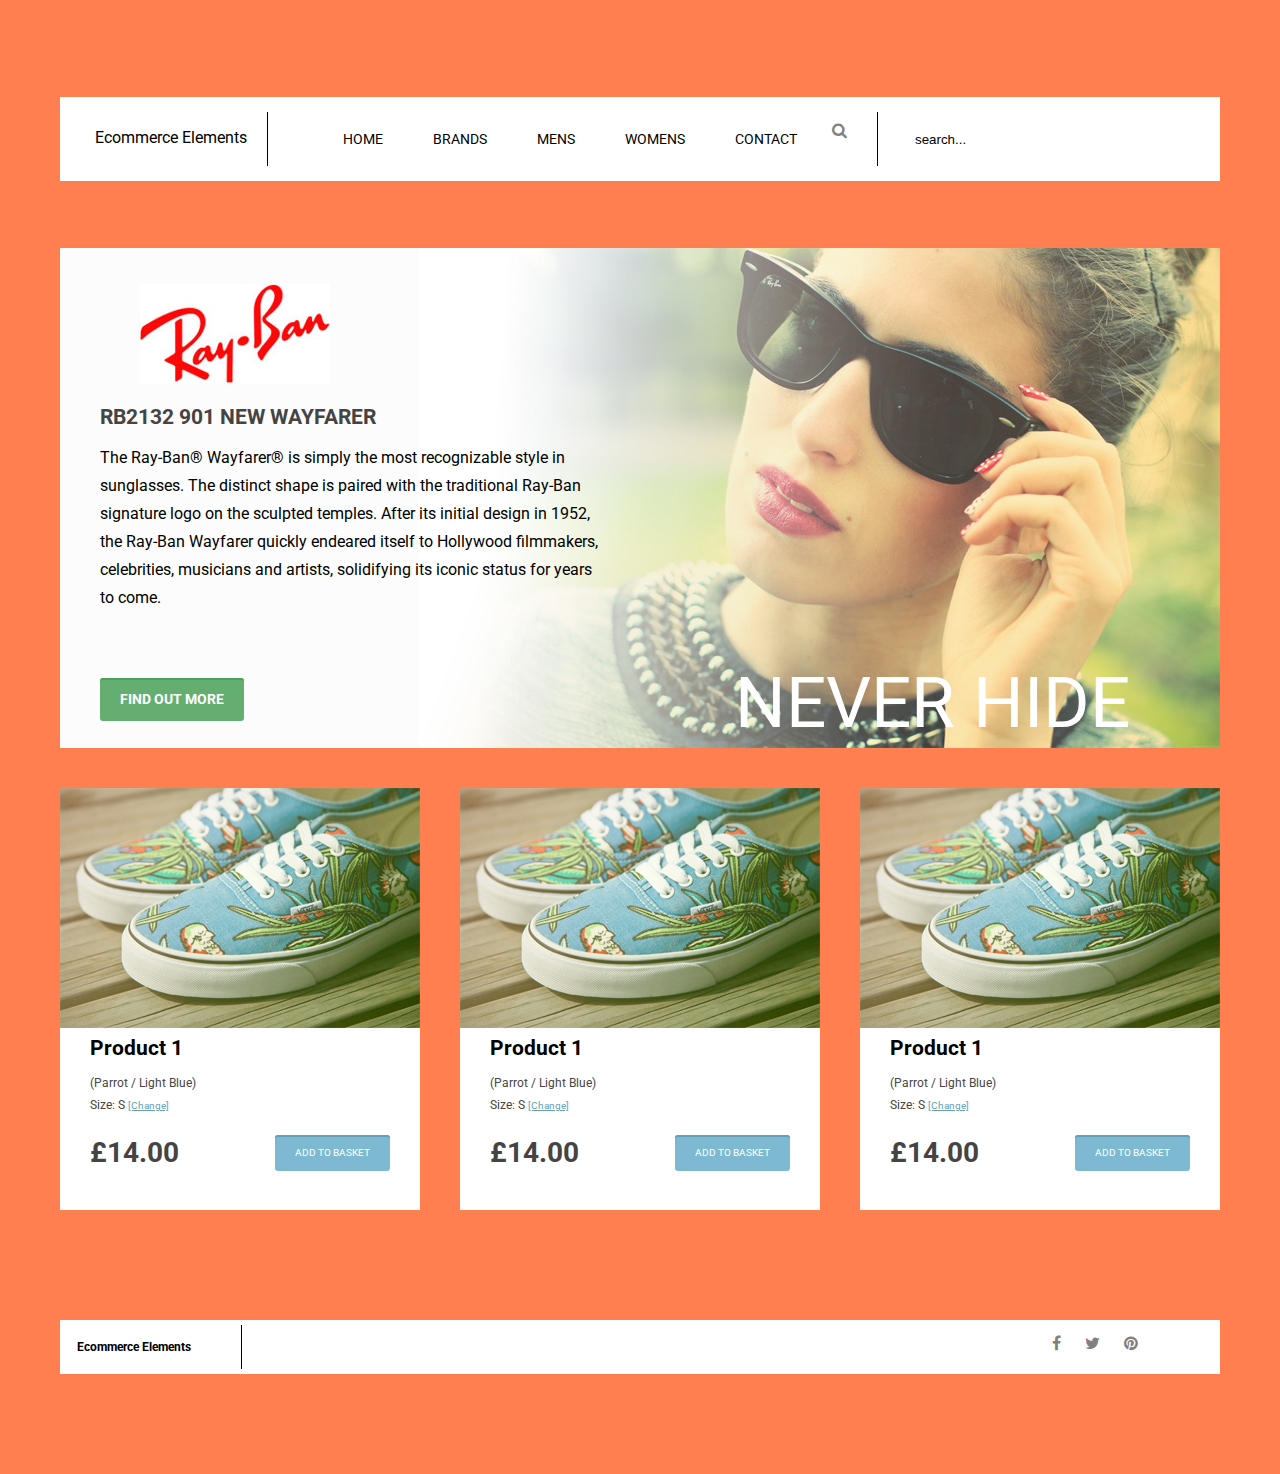
<file: index.html>
<!DOCTYPE html>
<html lang="en">
<head>
    <meta charset="UTF-8">
    <meta name="viewport" content="width=device-width, initial-scale=1.0">
    <title>Rayban</title>
    <link rel="stylesheet" href="css/style.css">
    <link rel="stylesheet" href="https://cdnjs.cloudflare.com/ajax/libs/font-awesome/4.7.0/css/font-awesome.min.css">
</head>
<body class="container">
    <div class="header-container">
    <header class="page-header">
        <h1 class="page-title">
            Ecommerce Elements
        </h1>
        <nav class="menu">
                <a href="#" class="active menu-item">HOME</a>
                <a href="#" class="menu-item">BRANDS</a>
                <a href="#" class="menu-item">MENS</a>
                <a href="#" class="menu-item">WOMENS</a>
                <a href="#" class="menu-item">CONTACT</a>
                <i class="search-btn fa fa-search"></i>
        </nav>
        <from class="search-bar">
            <input type="text" class="search-field" value="search...">
        </from>
    </header>
</div>
    <main>
        <section class="promo">
            <div class="promo-container">
                <figure class="logo">
                    <img src="images/logoRayBan-left.jpg" class="left-rayban-logo">
                </figure>
                
                    <h2 class="promo-title">
                    RB2132 901 NEW WAYFARER
                    </h2>
                    <p class="promo-p">
                        The Ray-Ban® Wayfarer® is simply the most recognizable style in sunglasses. The distinct shape is paired with the traditional Ray-Ban signature logo on the sculpted temples. After its initial design in 1952, the Ray-Ban Wayfarer quickly endeared itself to Hollywood filmmakers, celebrities, musicians and artists, solidifying its iconic status for years to come.
                    </p>
                    <a href="#" class="promo-btn">FIND OUT MORE</a>
            </div>
            <h3 class="never-hide">
                NEVER HIDE
            </h3>
        </section>
        <section class="products-section">
                <article class="products">
                    <figure class="prod-img">
                        <img src="images/product.jpg" class="product-img"> 
                    </figure>
                    <div class="products-container">
                        <h3 class="product-title">Product 1</h3>
                        <p class="product-description">(Parrot / Light Blue)</p>
                        <p class="prod-size">Size: S <a href="#" class="change-size-link">[Change]</a></p>
                        <p class="price">£14.00</p>
                        <a href="#" class="basket-btn">ADD TO BASKET</a>
                    </div>
                </article>

                <article class="products">
                    <figure class="prod-img">
                        <img src="images/product.jpg" class="product-img"> 
                    </figure>
                    <div class="products-container">
                        <h3 class="product-title">Product 1</h3>
                        <p class="product-description">(Parrot / Light Blue)</p>
                        <p class="prod-size">Size: S <a href="#" class="change-size-link">[Change]</a></p>
                        <p class="price">£14.00</p>
                        <a href="#" class="basket-btn">ADD TO BASKET</a>
                    </div>
                </article>

                <article class="products">
                    <figure class="prod-img">
                        <img src="images/product.jpg" class="product-img"> 
                    </figure>
                    <div class="products-container">
                        <h3 class="product-title">Product 1</h3>
                        <p class="product-description">(Parrot / Light Blue)</p>
                        <p class="prod-size">Size: S <a href="#" class="change-size-link">[Change]</a></p>
                        <p class="price">£14.00</p>
                        <a href="#" class="basket-btn">ADD TO BASKET</a>
                    </div>
                </article>

        </section>
        <div class="footer-container">
            <footer class="footer">
                <h1 class="footer-title">
                    Ecommerce Elements
                </h1>
                <div class="social-media-profiles">
                    <a href="#" class="fa fa-facebook social"></a>
                    <a href="#" class="social fa fa-twitter"></a>
                    <a href="#" class="social fa fa-pinterest"></a>
            </div>
        </footer>
        </div>
    </main>  
</body>
</html>
</file>
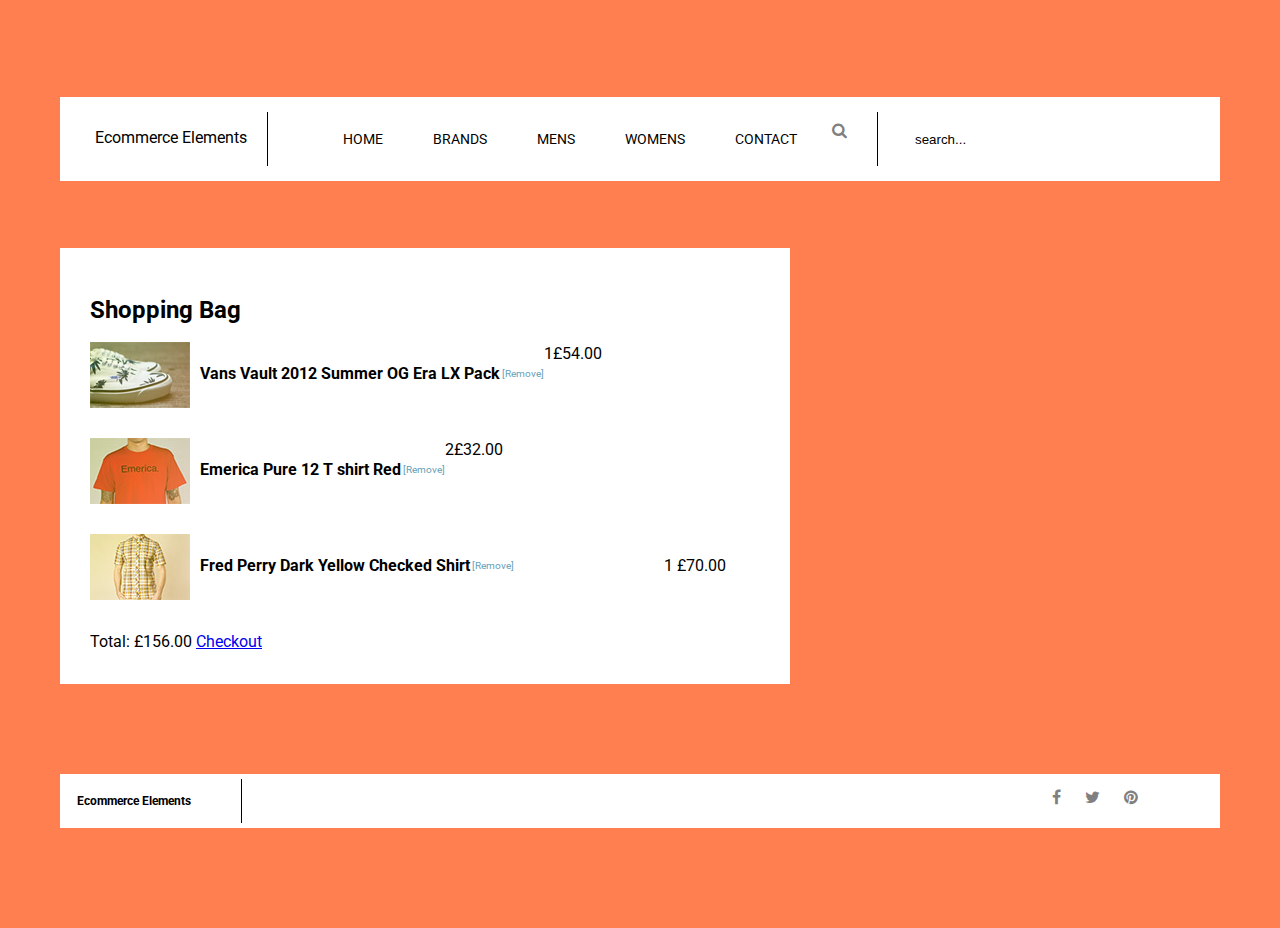
<file: page2.html>
<!DOCTYPE html>
<html lang="en">
<head>
    <meta charset="UTF-8">
    <meta name="viewport" content="width=device-width, initial-scale=1.0">
    <title>Rayban shopping basket</title>
    <link rel="stylesheet" href="css/style.css">
    <link rel="stylesheet" href="https://cdnjs.cloudflare.com/ajax/libs/font-awesome/4.7.0/css/font-awesome.min.css">
</head>
<body class="container">
    <div class="header-container">
    <header class="page-header">
        <h1 class="page-title">
            Ecommerce Elements
        </h1>
        <nav class="menu">
                <a href="#" class="active menu-item">HOME</a>
                <a href="#" class="menu-item">BRANDS</a>
                <a href="#" class="menu-item">MENS</a>
                <a href="#" class="menu-item">WOMENS</a>
                <a href="#" class="menu-item">CONTACT</a>
                <i class="search-btn fa fa-search"></i>
        </nav>
        <from class="search-bar">
            <input type="text" class="search-field" value="search...">
        </from>
    </header>
</div>
<main>
    <div class="shopping-bag-container">
        <h2 class="shopping-bag-title">
            Shopping Bag
        </h2>   
                
                    <div class="prod">
                        <img src="images/basket-product-1.jpg" alt="" class="prod-image">
                    
                        <a href="#" class="prod-name">
                            Vans Vault 2012 Summer OG Era LX Pack
                        </a>
                        <a href="#" class="remove-link">
                            [Remove]
                        </a>
                        
                            <span class="item-num">1</span>
                            <span class="item-price">£54.00</span>
                        
                    </div>

                    <div class="prod">
                        <img src="images/basket-product-2.jpg" alt="" class="prod-image">
                    
                        <a href="#" class="prod-name">
                            Emerica Pure 12 T shirt Red
                        </a>
                        <a href="#" class="remove-link">
                            [Remove]
                        </a>
                        
                            <span class="item-num">2</span>
                            <span class="item-price">£32.00</span>
                    </div>
                    
                    <div class="prod">
                        <img src="images/basket-product-3.jpg" alt="" class="prod-image">
                    
                        <a href="#" class="prod-name">
                            Fred Perry Dark Yellow Checked Shirt
                        </a>
                        <a href="#" class="remove-link">
                            [Remove]
                        </a>

                        <div class="item-num-price">
                            <span class="item-num">1</span>
                            <span class="item-price">£70.00</span>
                        </div>
                            
                
                    </div>
                    
                    <div class="total-checkout">
                        <span class="total-price">Total: £156.00</span>
                
                        <a href="#" class="checkout-btn">Checkout</a>
                    </div>
                
    </div>
</main>
<div class="footer-container">
    <footer class="footer">
        <h1 class="footer-title">
            Ecommerce Elements
        </h1>
        <div class="social-media-profiles">
            <a href="#" class="social-link fa fa-facebook"></a>
            <a href="#" class="social-link fa fa-twitter"></a>
            <a href="#" class="social-link fa fa-pinterest"></a>
    </div>
</footer>
</div>
</main>  
</body>
</html>
</file>
<file: css/style.css>
@import url('https://fonts.googleapis.com/css2?family=Roboto&display=swap');

body{
    background-color: coral;
    margin: 0;
    font-family: 'Roboto', sans-serif;
    line-height: 24px;
    font-weight: 21px;
    min-width: 1160px;
}

.container{
    width: 1160px;
    margin: auto;
    padding: 0 5px;
}

.header-container{
    margin-top: 70px;
    margin-bottom: 40px;
    padding: 27px 0;
}
.page-header{
    background-color: white;
    display: flex;
    flex-direction: row;
    padding: 5px;
}

.page-title{
    font-size: 16px;
    position: relative;
    font-weight: 400;
    padding: 15px 20px;
    margin: 10px;
    border-right: 1px solid black;
    line-height: 21px;
}

.menu{
    padding: 15px 30px;
    display: flex;
    margin: 10px;
    border-right: 1px solid black;
}

.menu-item{
    text-decoration: none;
    padding: 0 25px;
    font-size: 14px;
    font-weight: 400;
    color: black;
}

.search-bar{
    margin: 5px;
    padding: 20px;
    width: 150px;;
    
}

.search-field{
    border: none;

}

.search-btn{
    width: 5px;
    height: 5px;
    align-items: center;
    margin-top: -15px;
}

/* PROMO */
.promo{
    background:  #fcfcfc url(../images/content-img.jpg);
    background-repeat: no-repeat;
    background-position: right;
    min-height: 500px;
    margin-bottom: 40px;   
    
}

.promo-container{
    display: flex;
    flex-wrap: wrap;
    width: 500px;
    padding-left: 40px;
}

.left-rayban-logo{
    margin-top: 20px;
    order: 1;
    height: 100px;
    width: 190px;
}

.promo-title{
    margin:0px;
    font-size: 21px;
    font-weight: 700px;
    color: #444;
    order: 2;
    padding: 0;
    line-height: 21px;
}

.promo-p{
    display: block;
    line-height: 28px;
    width: 500px;
    order: 3;
    padding-bottom: 50px;
    font-weight: 400;
}



.promo-btn {
    color: white;
    background-color:#64ae71;
    padding: 11px 20px;
    font-size: 14px;
    text-transform: uppercase;
    border-radius: 3px ;
    text-decoration: none;
    font-weight: 700;
    box-shadow: inset 0 2px #4ca15b;
    order: 4;
    line-height: 21px;
}

.never-hide{
    color: white;
    display: flex;
    width: 475px;
    font-weight: 400;
    margin: -30px 10px 10px auto ;
    font-size: 71px;
}

/* PRODUCTS*/

.products-section{
    margin-bottom: 40px;
    font-size: 0;
}

.products{
    vertical-align: middle;
    padding-right: 40px;
    display: inline-block;
    font-size: 0;
}

.prod-img{
    position: relative;
    height: 240px;
    width: 360px;
    margin: 0;
}

.products-container{
    color: #444;
    background-color: white;
    padding-left: 30px;
    padding-bottom: 20px;
}

.product-title{
    color: black;
    font-size: 21px;
    margin: 0;
    padding-top: 10px;
    padding-bottom: 12px;
    line-height: 21px;
}

.product-description{
    margin: 0;
    font-size: 12px;
    line-height: 24px;
    font-weight: 400;
}

.prod-size{
    font-size: 12px;
    line-height: 20px;
    margin: 0;
}


.prod-size a{
    color: #65a0b8;
    font-size: 10px;
}

.price{
    font-size: 28px;
    font-weight: 700;
    line-height: 18px;
}
.products:last-child{
    padding-right: 0;
}

.basket-btn{
    font-size: 10px;
    font-weight: 400;
    line-height: 14px;
    margin-right: 30px;
    float: right;
    text-decoration: none;
    background-color: #7db9d1;
    padding: 11px 20px;
    border-radius: 3px;
    box-shadow: inset 0 2px #65a0b8;
    color: white;
    margin-top: -55px;
}



/*FOOTER*/
.footer-container{
    margin: 20px 0 30px 0;
    padding: 70px 0;
    
}

.footer{
    background-color: white;
    display: flex;
    flex-direction: row;
    padding: 5px;
}

.social-media-profiles{
   padding-left: 50em;
   border-left: 1px solid black;
}

.footer-title{
    font-size: 12px;
    font-weight: 700;
    padding-left: 1em;
    padding-right: 50px;
    padding-top: 2px;
    padding-bottom: 2px;
}

.fa{
    padding-right: 10px;
    text-decoration: none;
    color: gray;
    padding: 10px;
    
}
/*SHOPPING BAG */


.shopping-bag-container{
    background-color: white;
    width: 670px;
    padding: 30px;
    margin-bottom: 40px;
    display: table-cell;
}

.prod{
    display: flex;
    flex-direction: row;
    padding-bottom: 30px;
}

.prod-name{
    text-decoration: none;
    padding-left: 10px;
    padding-top: 20px;
    color: black;
    font-weight: 700;
}

.remove-link{
    text-decoration: none;
    padding-top: 20px;
    font-size: 10px;
    color: #65a0b8;
    
    padding-left: 2px;
}

.item-num{
    
    
    
}

.item-price{
    
    
}

.item-num-price{
    padding-top: 20px;
    padding-left: 150px;
    float: right;
}
</file>
